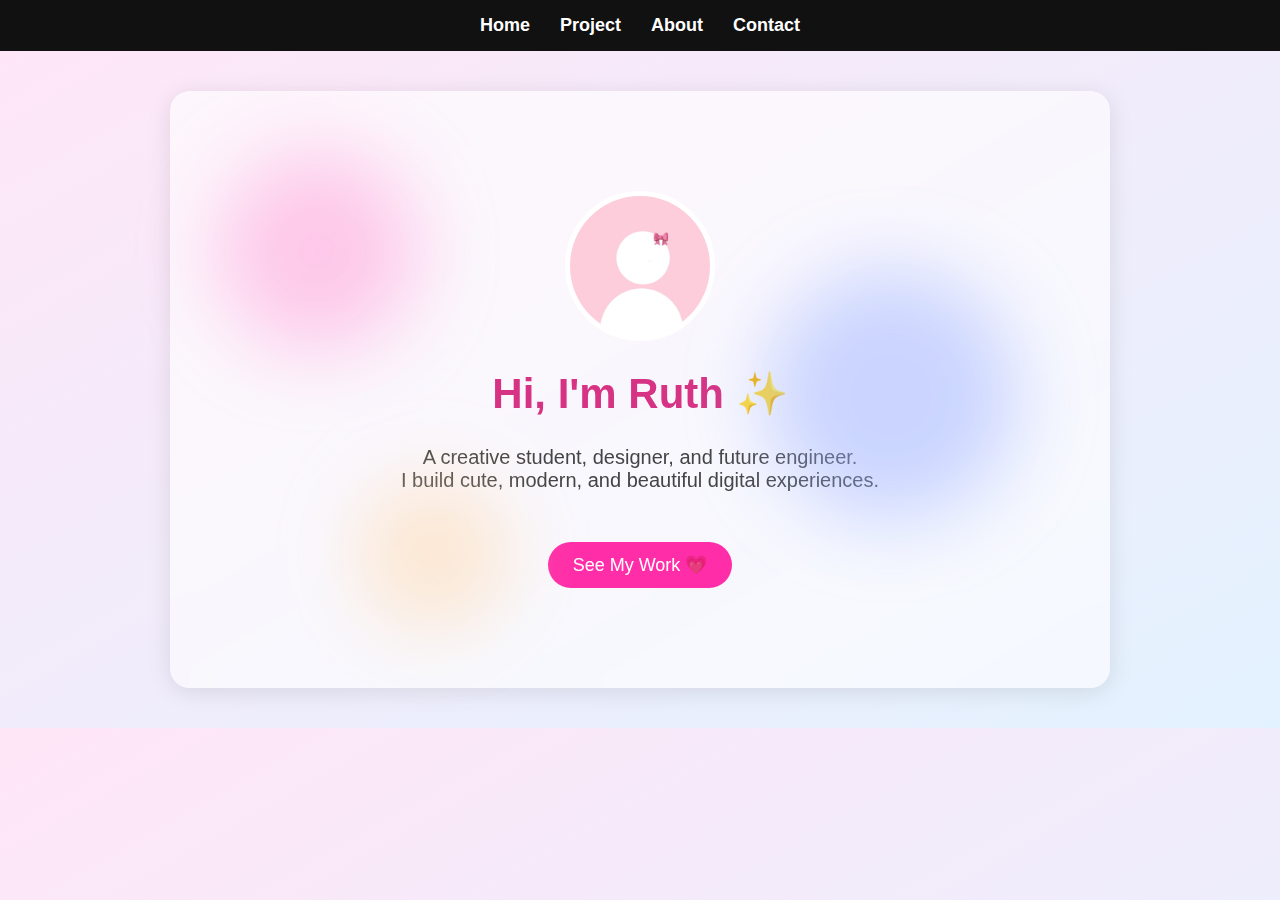
<file: index.html>
<!DOCTYPE html>
<html lang="en">
<head>
    <meta charset="UTF-8">
    <meta name="viewport" content="width=device-width, initial-scale=1.0">
    <title>Ruth Portfolio</title>
    <link rel="stylesheet" href="style.css">
</head>
<body>

<header>
    <nav>
        <a href="index.html">Home</a>
       <a href="project.html">Project</a>
        <a href="about.html">About</a>
          <a href="contact.html">Contact</a>
    </nav>
</header>
<section class="hero">
<div class="circle c1"></div>
<div class="circle c2"></div>
<div class="circle c3"></div>


<img src="Profile.jpg/pink cute pfp💖.jpeg" class="profile-pic" alt="Ruth Profile">

</div>

<h1 class="hero-title fade-in">Hi, I'm <span>Ruth</span> ✨</h1>


<p class="intro fade-in">
A creative student, designer, and future engineer.<br>
I build cute, modern, and beautiful digital experiences.
</p>




<a href="project.html" class="see-work fade-in">See My Work 💗</a>



</section>
</body>
</html>

</section>
</body>
</html>
</file>
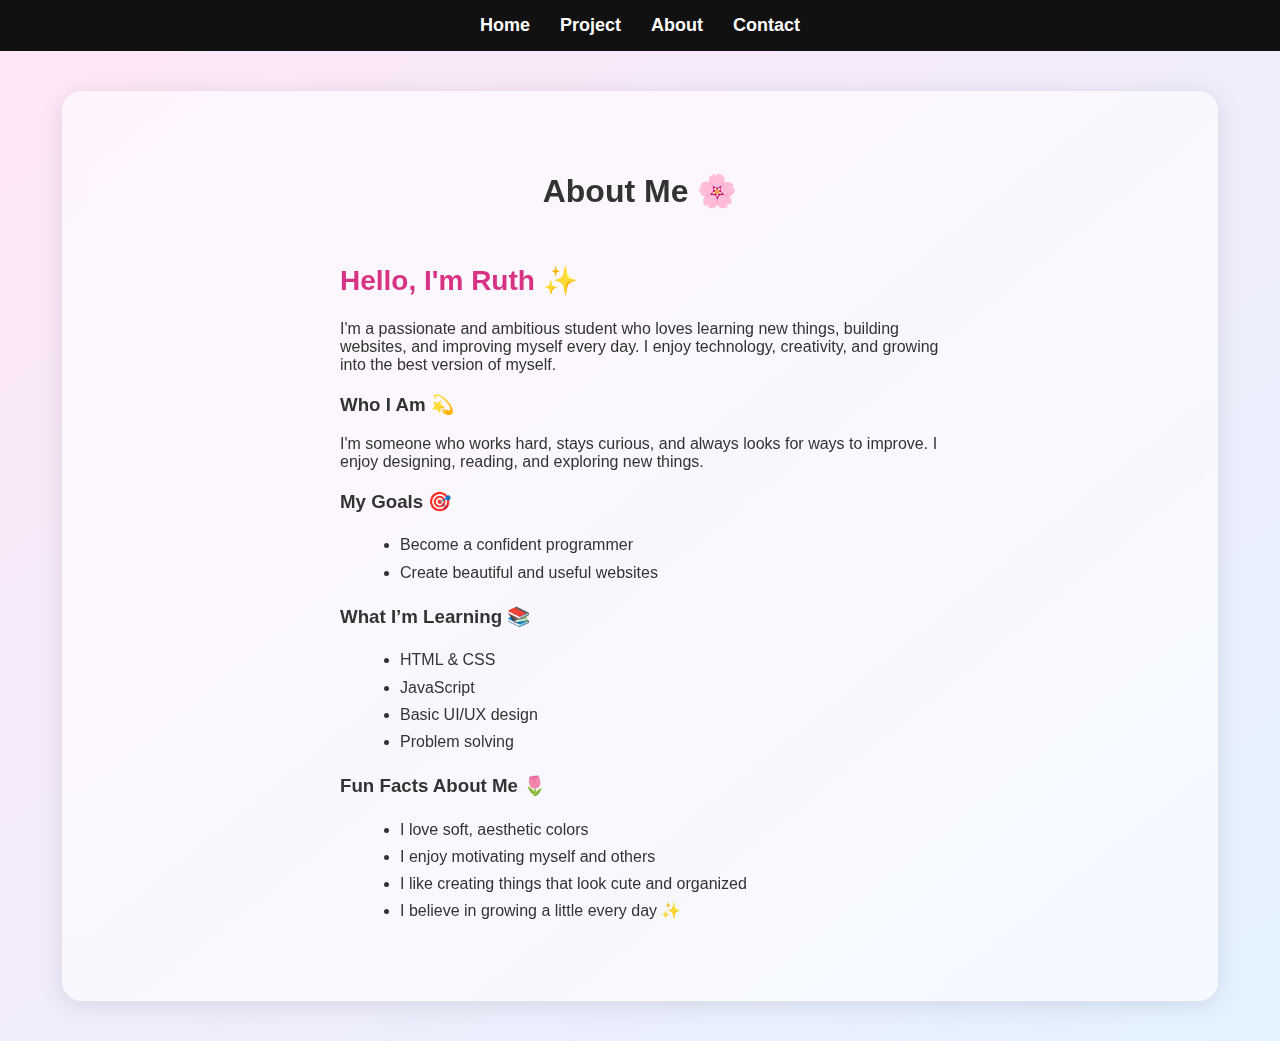
<file: about.html>
<!DOCTYPE html>
<html lang="en">
<head>
    <meta charset="UTF-8">
    <meta name="viewport" content="width=device-width, initial-scale=1.0">
    <title>About Me - Ruth</title>
    <link rel="stylesheet" href="style.css">
</head>
<body>

<header>
    <nav>
        <a href="index.html">Home</a>
        <a href="project.html">Project</a>
        <a href="about.html">About</a>
        <a href="contact.html">Contact</a>

    </nav>
</header>

<section class="about-section">
    <h1>About Me 🌸</h1>

    <div class="about-container">

        <div class="about-text">
            <h2>Hello, I'm Ruth ✨</h2>
            <p>
                I'm a passionate and ambitious student who loves learning new things, 
                building websites, and improving myself every day.  
                I enjoy technology, creativity, and growing into the best version of myself.
            </p>

            <h3>Who I Am 💫</h3>
            <p>
                I'm someone who works hard, stays curious, and always looks for ways to improve.
                I enjoy designing, reading, and exploring new things.
            </p>

            <h3>My Goals 🎯</h3>
            <ul>
                <li>Become a confident programmer</li>
                <li>Create beautiful and useful websites</li>
            
            </ul>

            <h3>What I’m Learning 📚</h3>
            <ul>
                <li>HTML & CSS</li>
                <li>JavaScript</li>
                <li>Basic UI/UX design</li>
                <li>Problem solving</li>
            </ul>

            <h3>Fun Facts About Me 🌷</h3>
            <ul>
                <li>I love soft, aesthetic colors</li>
                <li>I enjoy motivating myself and others</li>
                <li>I like creating things that look cute and organized</li>
                <li>I believe in growing a little every day ✨</li>
            </ul>
        </div>
    </div>
</section>

</body>
</html>
</file>
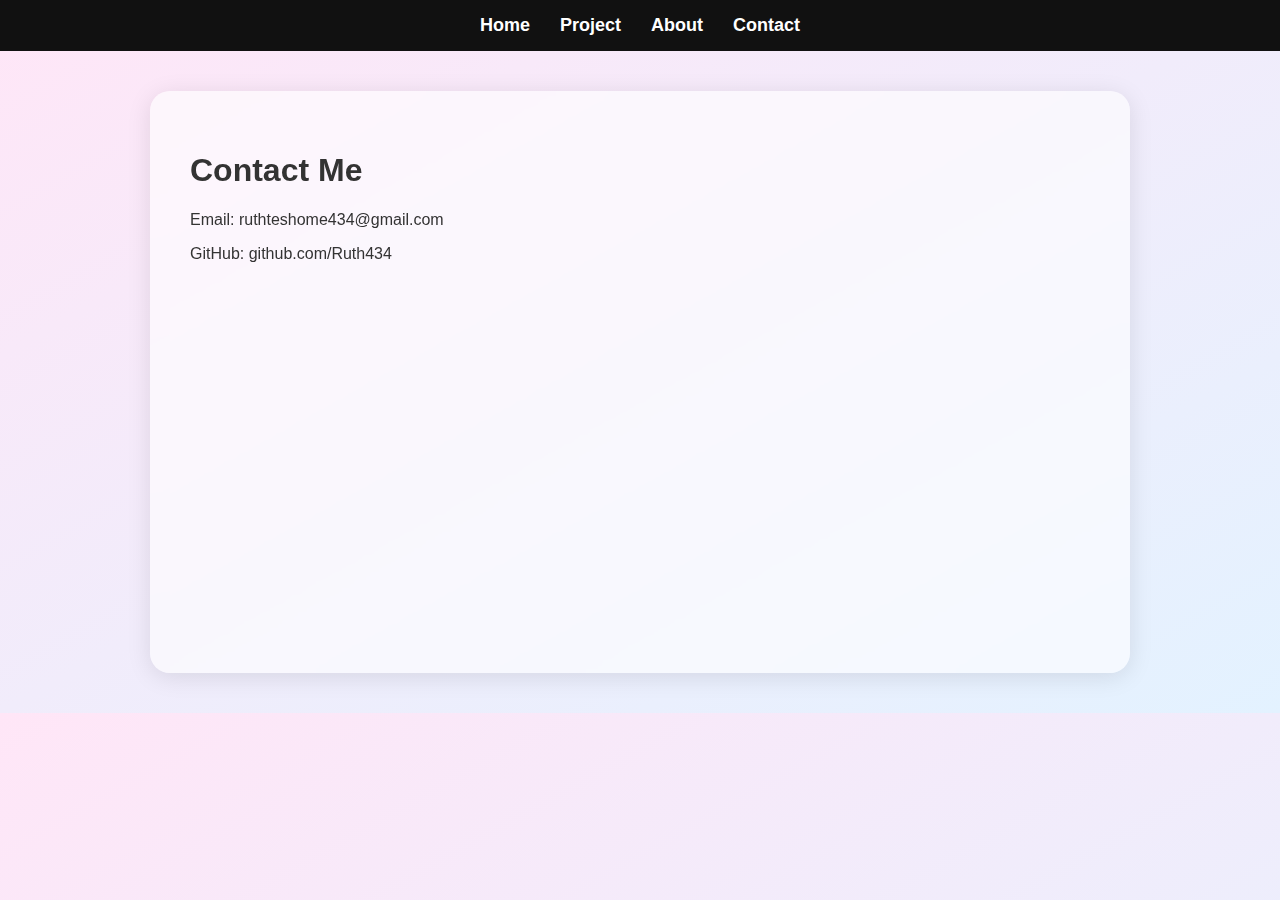
<file: contact.html>
<!DOCTYPE html>
<html lang="en">
<head>
<meta charset="UTF-8">
<meta name="viewport" content="width=device-width, initial-scale=1.0">
<title>Contact</title>
<link rel="stylesheet" href="style.css">
</head>
<body>
<header>
<nav>
<a href="index.html">Home</a>
<a href="project.html">Project</a>
<a href="about.html">About</a>
<a href="contact.html">Contact</a>
</nav>
</header>


<section>
<h1>Contact Me</h1>
<p>Email: ruthteshome434@gmail.com</p>
<p>GitHub: github.com/Ruth434</p>
<iframe src="https://www.google.com/maps/embed?pb=!1m18!1m12!1m3!1d252230.25579730124!2d38.613331178974605!3d8.963140369240898!2m3!1f0!2f0!3f0!3m2!1i1024!2i768!4f13.1!3m3!1m2!1s0x164b85cef5ab402d%3A0x8467b6b037a24d49!2sAddis%20Ababa!5e0!3m2!1sen!2set!4v1763536267058!5m2!1sen!2set" width="350" height="350" style="border:0;" allowfullscreen="" loading="lazy" referrerpolicy="no-referrer-when-downgrade"></iframe>
</body>
</section>
</file>
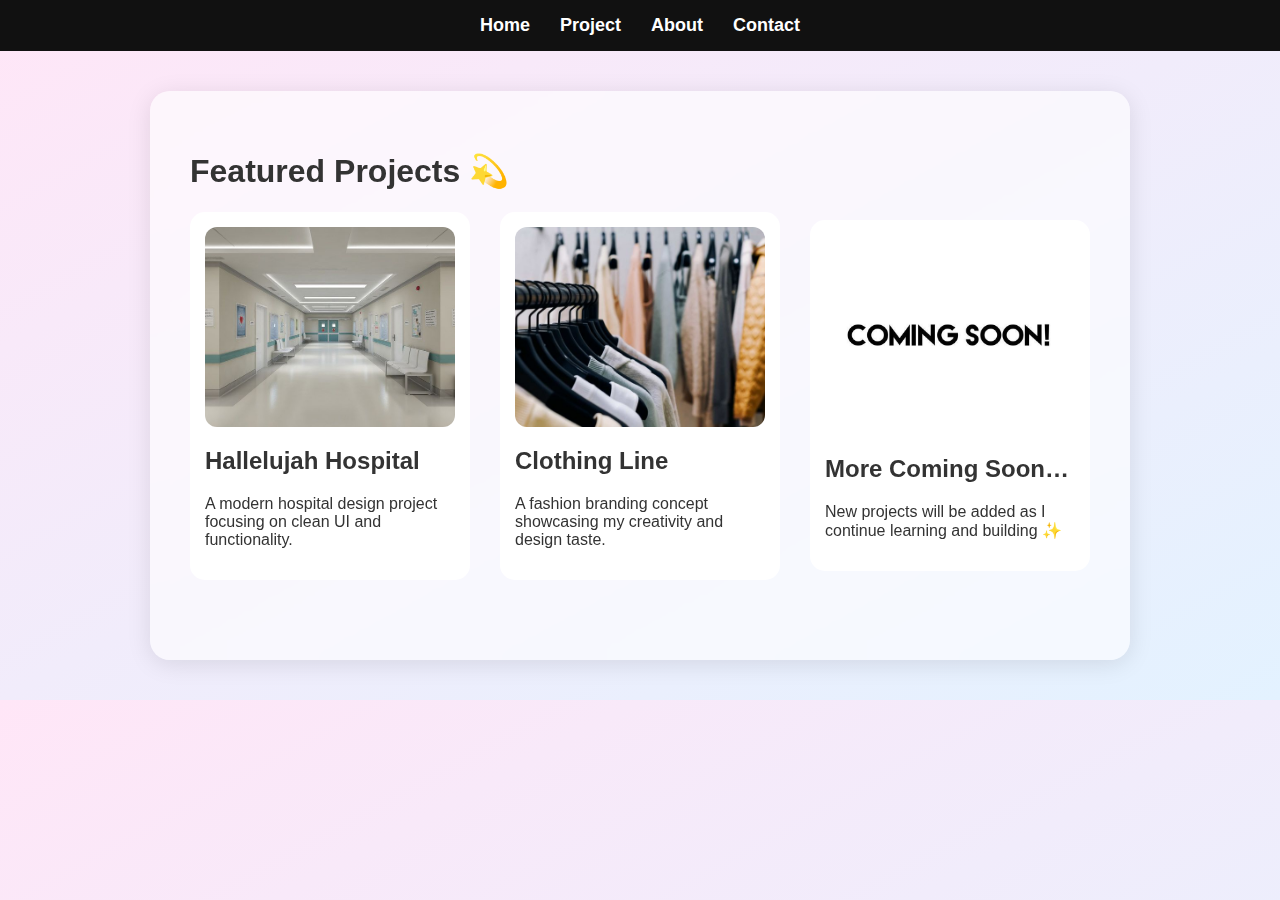
<file: project.html>
<!DOCTYPE html>
<html lang="en">
<head>
    <meta charset="UTF-8">
    <meta name="viewport" content="width=device-width, initial-scale=1.0">
    <title>Projects</title>
    <link rel="stylesheet" href="style.css">
</head>
<body>

<header>
    <nav>
        <a href="index.html">Home</a>
        <a href="project.html">Project</a>
        <a href="about.html">About</a>
        <a href="contact.html">Contact</a>

    </nav>
</header>
<section class="projects">
    <h1>Featured Projects 💫</h1>

    <div class="projects-row">

        <!-- Hospital Project -->
        <div class="project-card">
            <img src="hospital.jpg/Modello 3D Corridoio corridoio fotorealistico dell'ospedale-2 - TurboSquid 1384317.jpeg" alt="Hospital Project">
            <h2>Hallelujah Hospital</h2>
            <p>A modern hospital design project focusing on clean UI and functionality.</p>
        </div>

       <!-- Clothing Line Project -->
        <div class="project-card">
            <img src="clothing line.jpg/Save Money and Stand Out With These Popular Clothing Rental Services.jpeg" alt="Clothing Line Project">
            <h2>Clothing Line</h2>
            <p>A fashion branding concept showcasing my creativity and design taste.</p>
        </div>

        <!-- Coming Soon (centered solo) -->
        <div class="project-card center-card">
            <img src="coming soon.jpg/!.jpeg" alt="More Projects Coming">
            <h2>More Coming Soon…</h2>
            <p>New projects will be added as I continue learning and building ✨</p>
        </div>
</file>
<file: style.css>
/* Global */
body {
    margin: 0;
    font-family: "Poppins", sans-serif;
    background: linear-gradient(to bottom right, #ffe6f7, #e3f2ff);
    color: #333;
}

/* Navbar */
header {
    background: #111;
    padding: 15px;
}

nav {
    display: flex;
    justify-content: center;
    gap: 30px;
}

nav a {
    color: white;
    font-size: 18px;
    text-decoration: none;
    font-weight: 600;
    transition: 0.3s;
}

nav a:hover {
    color: #ff8ed6;
}

/* Hero Section */
.hero {
    text-align: center;
    padding: 100px 20px;
}

.hero h1 {
    font-size: 42px;
    color:#d63384 ;
    font-weight: 800;
}

.hero p {
    font-size: 20px;
    margin-top: 10px;
    color: #444;
}

/* Add a soft card look */
section {
    background: rgba(255, 255, 255, 0.6);
    margin: 40px auto;
    padding: 40px;
    width: 80%;
    max-width: 900px;
    border-radius: 20px;
    backdrop-filter: blur(8px);
    box-shadow: 0 4px 25px rgba(0,0,0,0.1);
}
/* ABOUT PAGE */
.about-section {
    padding: 60px 10%;
    text-align: center;
}

.about-container {
    display: flex;
    gap: 40px;
    flex-wrap: wrap;
    align-items: center;
    justify-content: center;
    margin-top: 30px;
}

.about-text {
    max-width: 600px;
    text-align: left;
}

.about-text h2 {
    font-size: 28px;
    color: #d63384;
}

.about-text h3 {
    margin-top: 20px;
    color: #333;
}

.about-text ul {
    margin-left: 20px;
    line-height: 1.7;
}
img {
    width: 400px;       /* size (make it bigger or smaller if you want) */
    height: auto;       /* keeps the correct shape */
    border-radius: 15px; /* soft round corners */
    object-fit: cover;  /* keeps everything neat */
    display: block;     /* removes weird spacing */
    margin: 0 auto;     /* centers images */
}
/* Layout for first two horizontal projects */
.projects-section {
    width: 90%;
    margin: auto;
    text-align: center;
    padding: 40px 0;
}

.projects-row {
    display: flex;
    justify-content: center;
    gap: 30px;
    margin-bottom: 40px;
}

/* Project card style */
.project-card {
    width: 300px;
    padding: 15px;
    border-radius: 15px;
    background: #ffffff;
    transition: transform 0.3s ease, box-shadow 0.3s ease;
}

/* Center card */
.center-card {
    margin: auto;
}

/* Image style */
.project-card img {
    width: 100%;
    height: 200px;
    object-fit: cover;
    border-radius: 12px;
    transition: transform 0.3s ease;
}
/* Hover motion effect */
.project-card:hover {
    transform: translateY(-8px);
    box-shadow: 0 8px 18px rgba(0, 0, 0, 0.2);
}

.project-card:hover img {
    transform: scale(1.05);
}

.project-card:hover h3,
.project-card:hover p {
    transform: translateY(-3px);
    transition: transform 0.3s ease;
}

/* Text motion */
.project-card h3,
.project-card p {
    transition: transform 0.3s ease;
}
body {
}


.intro {
font-size: 20px;
margin-top: 10px;
color: #333;
}


.social-icons {
margin-top: 20px;
display: flex;
justify-content: center;
gap: 20px;
font-size: 28px;
}


.icon:hover {
transform: scale(1.3);
}


.see-work {
display: inline-block;
margin-top: 30px;
padding: 12px 25px;
background: #ff2da8;
color: white;
border-radius: 30px;
font-size: 18px;
text-decoration: none;
transition: 0.3s;
}


.see-work:hover {
background: #ff6ec7;
transform: scale(1.1);
}


.scroll-down {
margin-top: 40px;
font-size: 30px;
animation: bounce 1.5s infinite;
}


@keyframes bounce {
0%, 100% { transform: translateY(0); }
50% { transform: translateY(8px); }
}


/* Floating circles */
.circle {
position: absolute;
border-radius: 50%;
filter: blur(40px);
opacity: 0.5;
animation: float 6s infinite ease-in-out;
}


.c1 {
width: 200px;
height: 200px;
background: #ff9ad5;
top: 10%; left: 5%;
}


.c2 {
width: 250px;
height: 250px;
background: #9bb0ff;
top: 30%; right: 10%;
}


.c3 {
width: 150px;
height: 150px;
background: #ffd6a5;
bottom: 10%; left: 20%;
}


@keyframes float {
0%, 100% { transform: translateY(0); }
50% { transform: translateY(-20px); }
}
.profile-pic {
  width: 140px;
  height: 140px;
  border-radius: 50%;
  border: 5px solid white;
  object-fit: cover;
}
/* Aesthetic personality tags */
.tags {
  margin-top: 25px;
  display: flex;
  justify-content: center;
  flex-wrap: wrap;
  gap: 12px;
}

.tag {
  padding: 10px 18px;
  background: rgba(255, 255, 255, 0.7);
  backdrop-filter: blur(5px);
  border-radius: 25px;
  font-size: 16px;
  color: #444;
  box-shadow: 0 0 15px rgba(255, 150, 210, 0.3);
  transition: 0.3s ease;
}

.tag:hover {
  transform: translateY(-4px) scale(1.07);
  box-shadow: 0 0 25px rgba(255, 120, 190, 0.5);
}
</file>
